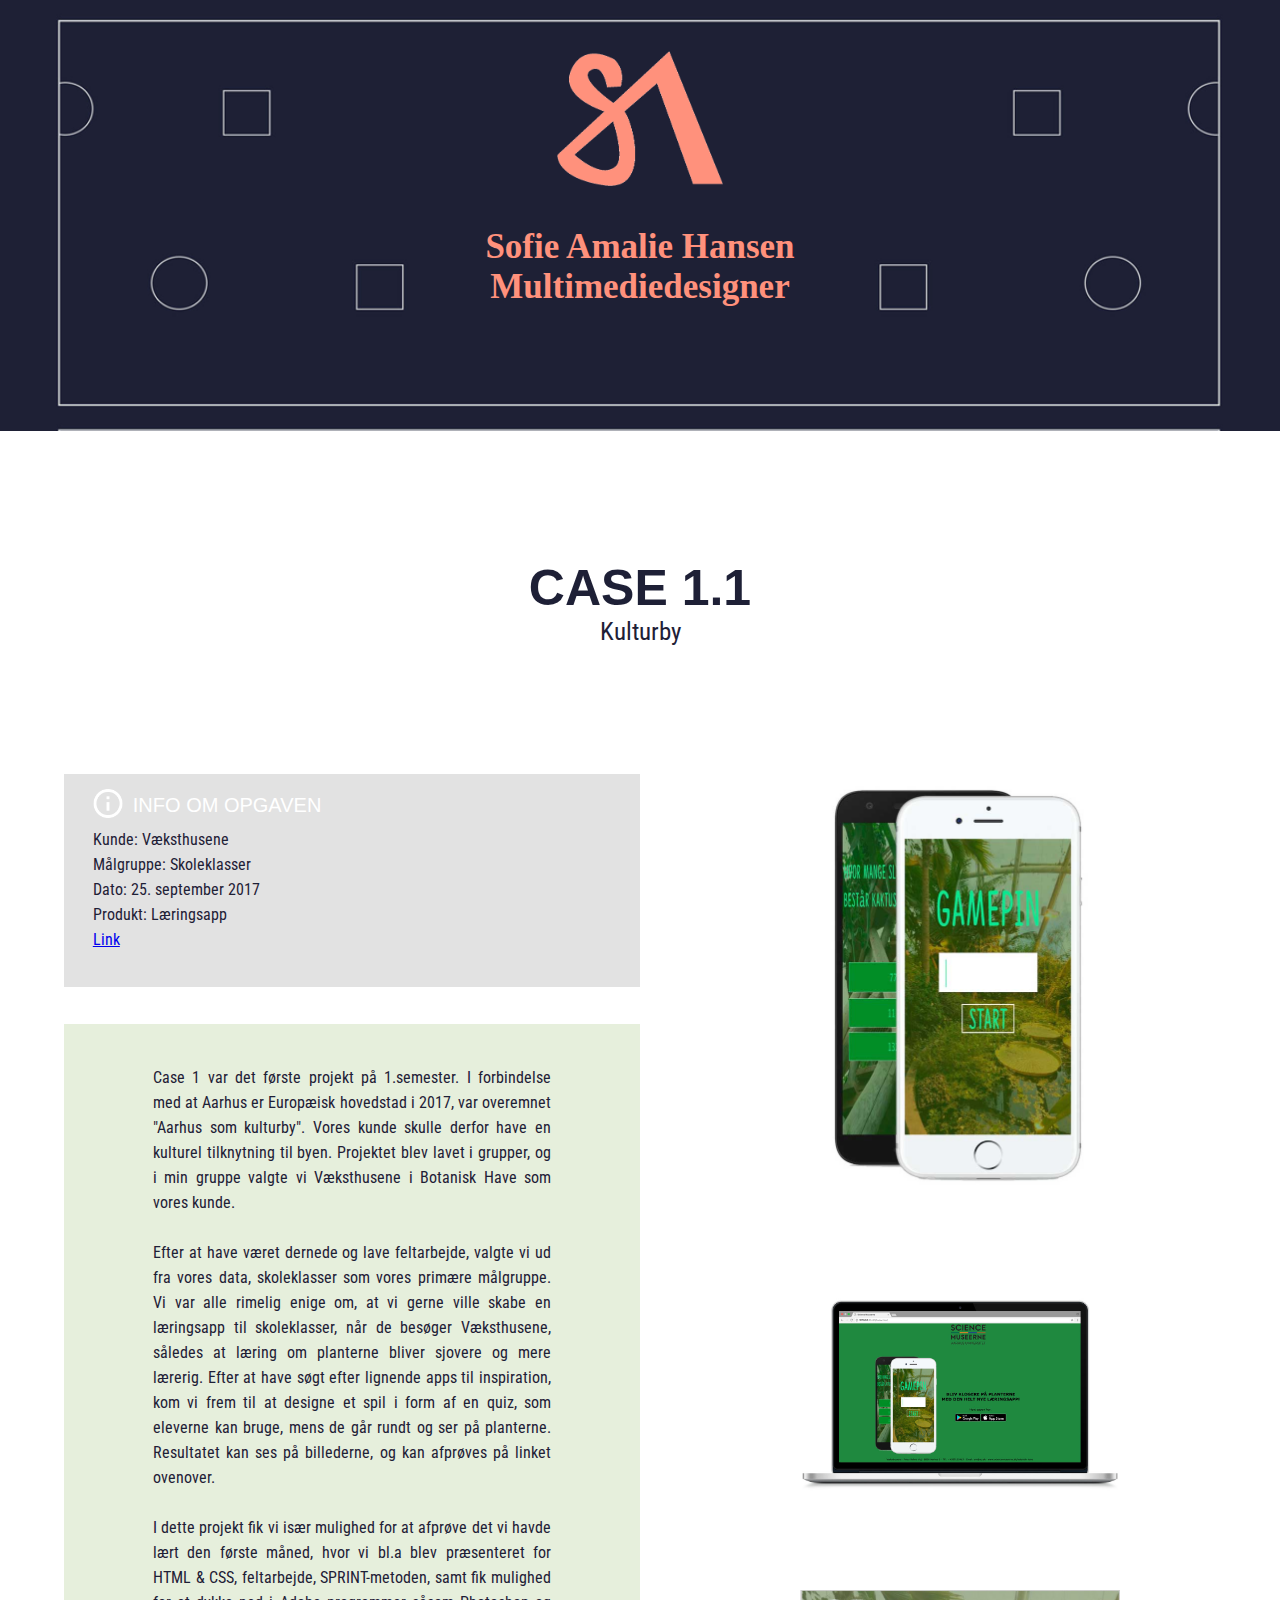
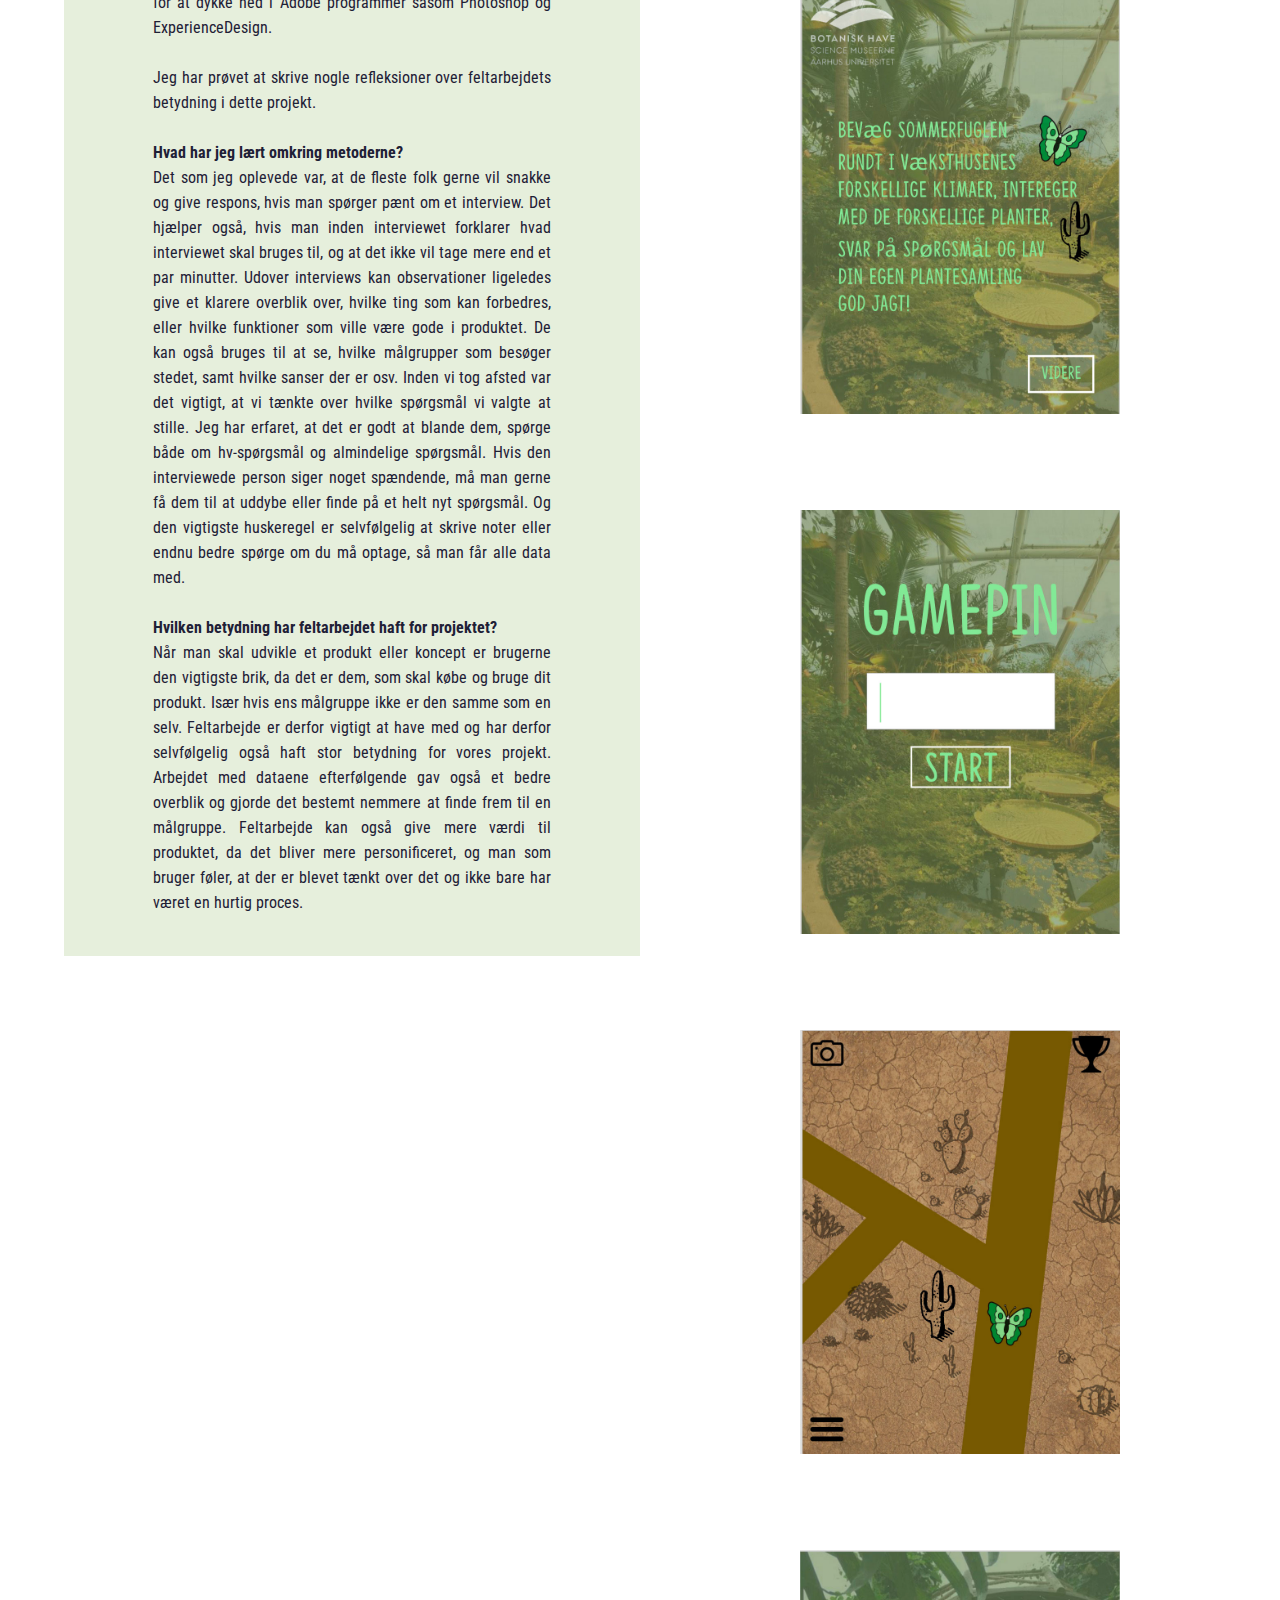
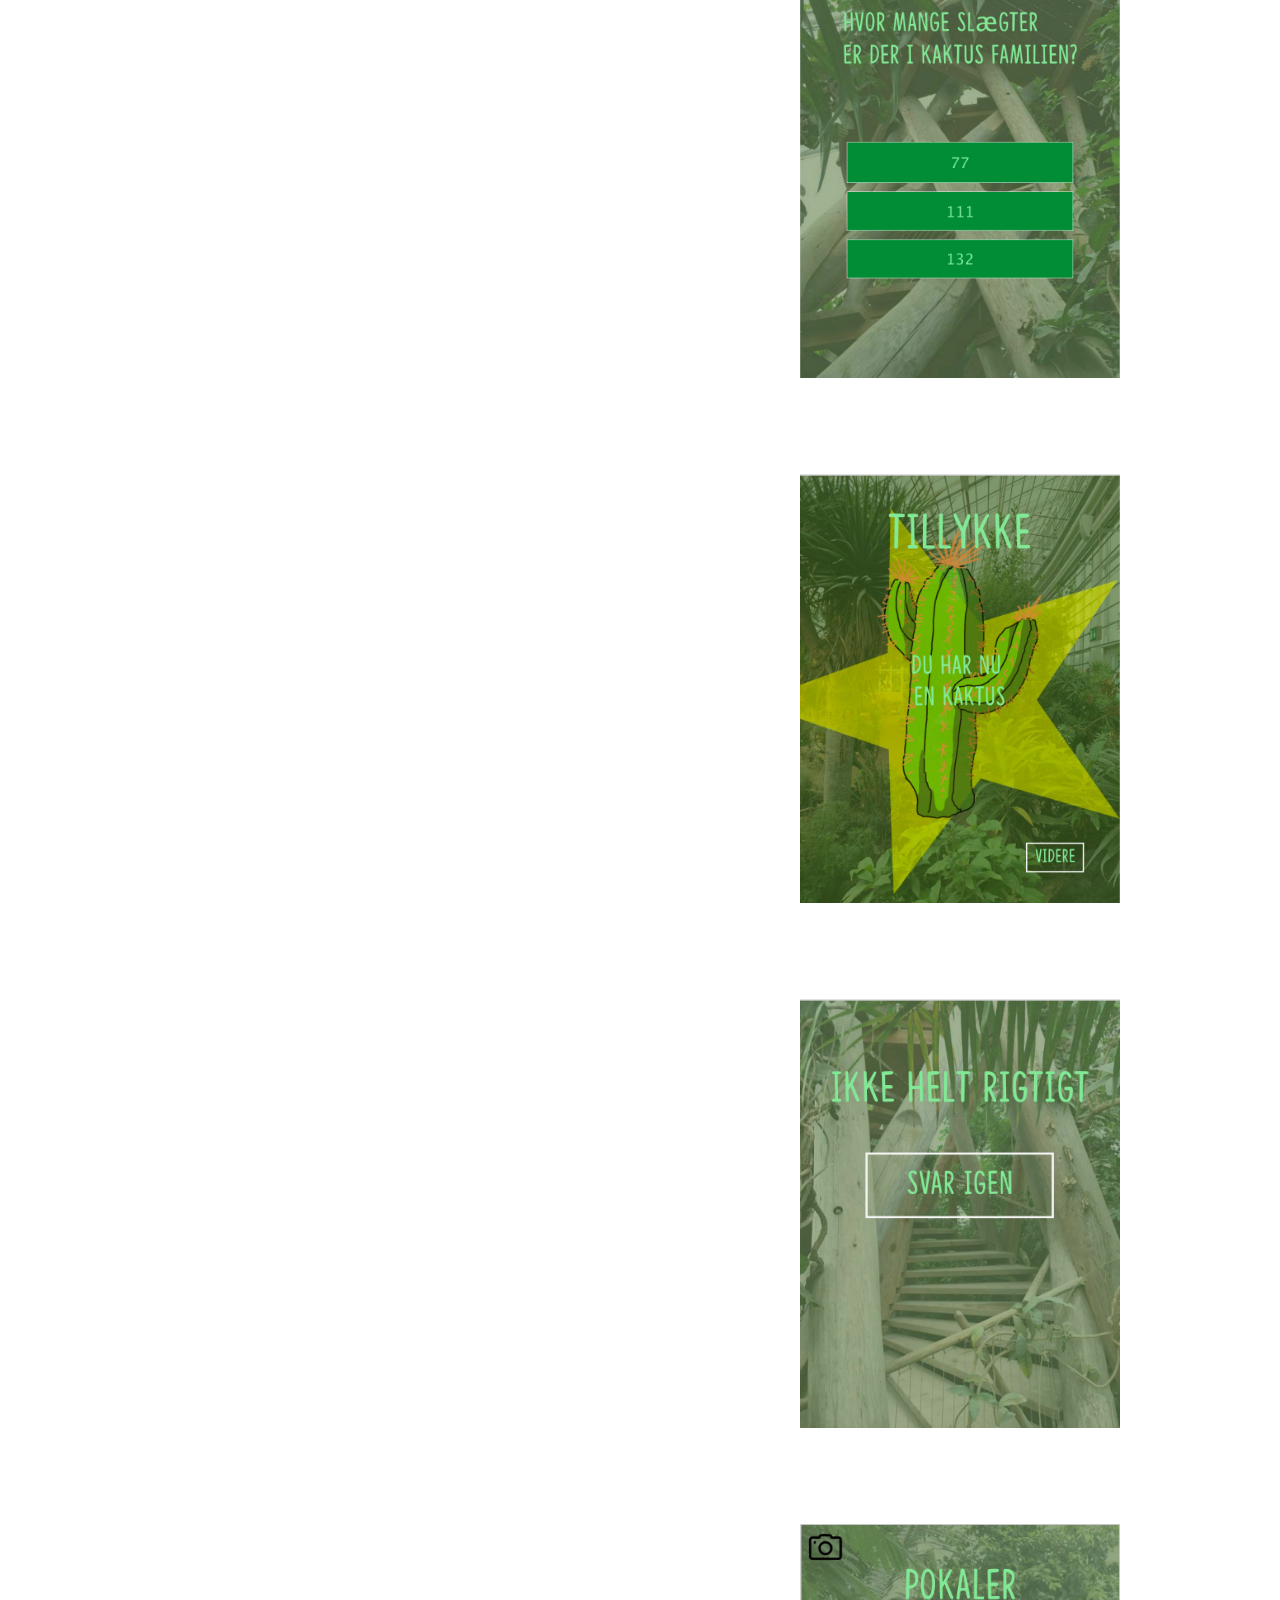
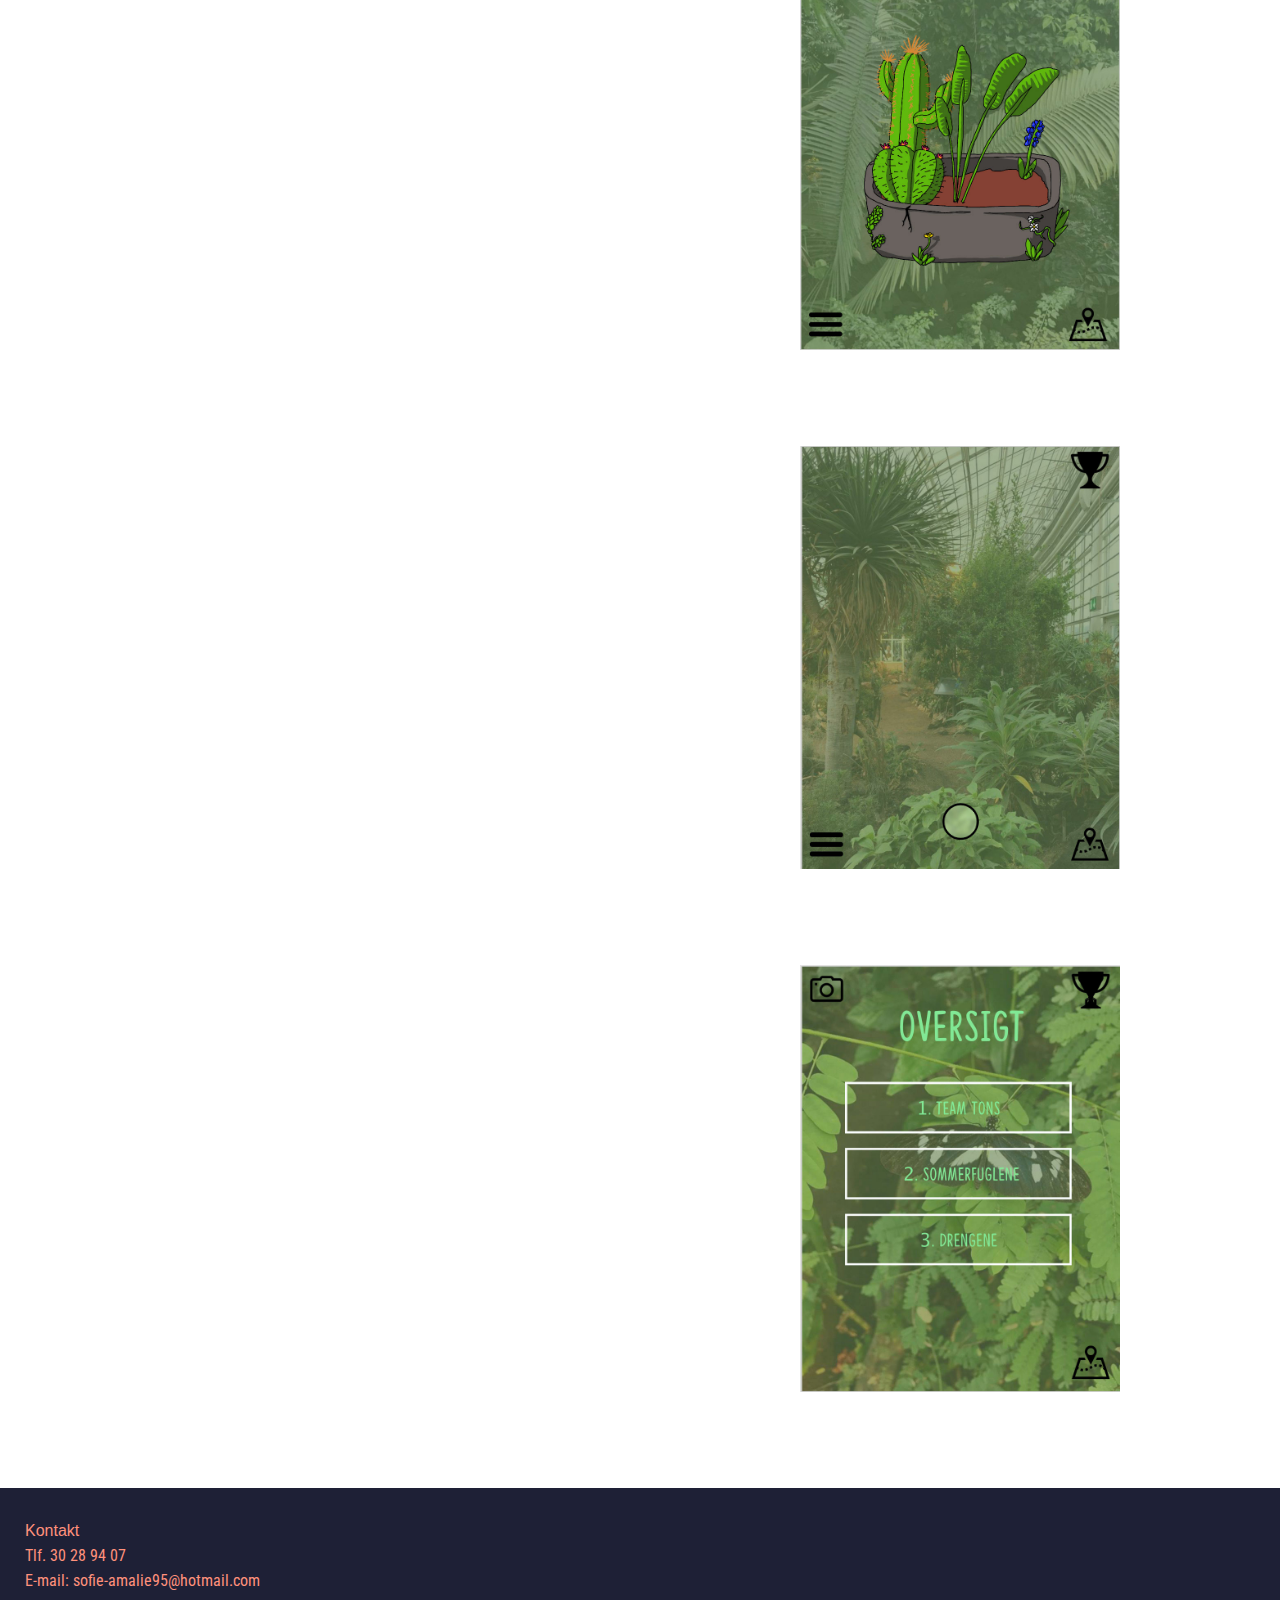
<file: case1.html>
<!DOCTYPE html>
<html lang="da">
	
	
	
<head>
	<meta charset="utf-8">
    <meta name="viewport" content="width=device-width, initial-scale=1.0">
	<meta name="description" content=Portfolio - Multimediedesigner - Case 1 - App - Webdesign>
	<title>Sofie Amalie Hansen: Multimediedesigner Portfolio</title>
	<link rel="stylesheet" type="text/css" href="css/style.css">
	<link href="https://fonts.googleapis.com/css?family=Chewy|Roboto+Condensed|Dawing+of+a+New+Day" rel="stylesheet">
</head>
<body>

<header>
	<a href="index.html">
	<img class="logo" src="images/logo.png" alt="logo">
		</a>
		<h2 id="forside">Sofie Amalie Hansen<br>Multimediedesigner</h2>
	<br>
	<br>
</header>

<h1>CASE 1.1</h1>
<p class="caseoverskrift">Kulturby</p>
	

	
	<section class="infoboks">
	<img class="infoting" src="images/info.png" alt="info">
		<p id="infooverskrift">INFO OM OPGAVEN</p>
		<p class=infotekst>Kunde: Væksthusene <br>
			Målgruppe: Skoleklasser<br>
			Dato: 25. september 2017
			<br>Produkt: Læringsapp
			<br> <a href="https://samalie.github.io/kulturby/">Link</a></p>
		<br>
	</section>


	<div class="flex-container">
	<div class="flex-item">
		<img class="imgaside" src="images/case1mock-kopikopi.jpg" alt="Telefoner"></div>
	<div class="flex-item">
		<img class="imgaside" src="images/landingpage.jpg" alt="Landingpage"></div>
		<div class="flex-item">
		<img class="imgaside" src="images/app1.jpg" alt="App"></div>
		<div class="flex-item">
		<img class="imgaside" src="images/app2" alt="App"></div>
		<div class="flex-item">
		<img class="imgaside" src="images/app3.png" alt="App"></div>
		<div class="flex-item">
		<img class="imgaside" src="images/app4.png" alt="App"></div>
		<div class="flex-item">
		<img class="imgaside" src="images/app5.png" alt="App"></div>
		<div class="flex-item">
		<img class="imgaside" src="images/app6.png" alt="App"></div>
		<div class="flex-item">
		<img class="imgaside" src="images/app7.png" alt="App"></div>
		<div class="flex-item">
		<img class="imgaside" src="images/app8.png" alt="App"></div>
		<div class="flex-item">
		<img class="imgaside" src="images/app9.png" alt="App"></div>
	</div>
	
	
	<section class="broedtekst">
		<p class="om-projekt">
			
			Case 1 var det første projekt på 1.semester. I forbindelse med at Aarhus er Europæisk hovedstad i 2017, var overemnet "Aarhus som kulturby". Vores kunde skulle derfor have en kulturel tilknytning til byen. Projektet blev lavet i grupper, og i min gruppe valgte vi Væksthusene i Botanisk Have som vores kunde.<br> 
			
			<br>Efter at have været dernede og lave feltarbejde, valgte vi ud fra vores data, skoleklasser som vores primære målgruppe. Vi var alle rimelig enige om, at vi gerne ville skabe en læringsapp til skoleklasser, når de besøger Væksthusene, således at læring om planterne bliver sjovere og mere lærerig. Efter at have søgt efter lignende apps til inspiration, kom vi frem til at designe et spil i form af en quiz, som eleverne kan bruge, mens de går rundt og ser på planterne. Resultatet kan ses på billederne, og kan afprøves på linket ovenover. <br>
		
			
			<br>I dette projekt fik vi især mulighed for at afprøve det vi havde lært den første måned, hvor vi bl.a blev præsenteret for HTML & CSS, feltarbejde, SPRINT-metoden, samt fik mulighed for at dykke ned i Adobe programmer såsom Photoshop og ExperienceDesign.<br>
			
		
		<br>Jeg har prøvet at skrive nogle refleksioner over feltarbejdets betydning i dette projekt. 
			
<br>
<br><strong>Hvad har jeg lært omkring metoderne?</strong>
<br>
Det som jeg oplevede var, at de fleste folk gerne vil snakke og give respons, hvis man spørger pænt om et interview. Det hjælper også, hvis man inden interviewet forklarer hvad interviewet skal bruges til, og at det ikke vil tage mere end et par minutter.
Udover interviews kan observationer ligeledes give et klarere overblik over, hvilke ting som kan forbedres, eller hvilke funktioner som ville være gode i produktet. De kan også bruges til at se, hvilke målgrupper som besøger stedet, samt hvilke sanser der er osv.
Inden vi tog afsted var det vigtigt, at vi tænkte over hvilke spørgsmål vi valgte at stille. Jeg har erfaret, at det er godt at blande dem, spørge både om hv-spørgsmål og almindelige spørgsmål. Hvis den interviewede person siger noget spændende, må man gerne få dem til at uddybe eller finde på et helt nyt spørgsmål. Og den vigtigste huskeregel er selvfølgelig at skrive noter eller endnu bedre spørge om du må optage, så man får alle data med.
<br>			
<br><strong>Hvilken betydning har feltarbejdet haft for projektet?</strong>
<br>
Når man skal udvikle et produkt eller koncept er brugerne den vigtigste brik, da det er dem, som skal købe og bruge dit produkt. Især hvis ens målgruppe ikke er den samme som en selv. Feltarbejde er derfor vigtigt at have med og har derfor selvfølgelig også haft stor betydning for vores projekt. Arbejdet med dataene efterfølgende gav også et bedre overblik og gjorde det bestemt nemmere at finde frem til en målgruppe.
Feltarbejde kan også give mere værdi til produktet, da det bliver mere personificeret, og man som bruger føler, at der er blevet tænkt over det og ikke bare har været en hurtig proces.</p>
	
	</section>
	
<footer>
		<p id="overskrift">Kontakt</p>
		<p>Tlf. 30 28 94 07<br> E-mail: sofie-amalie95@hotmail.com</p>
	</footer>

</body>
</html>
</file>
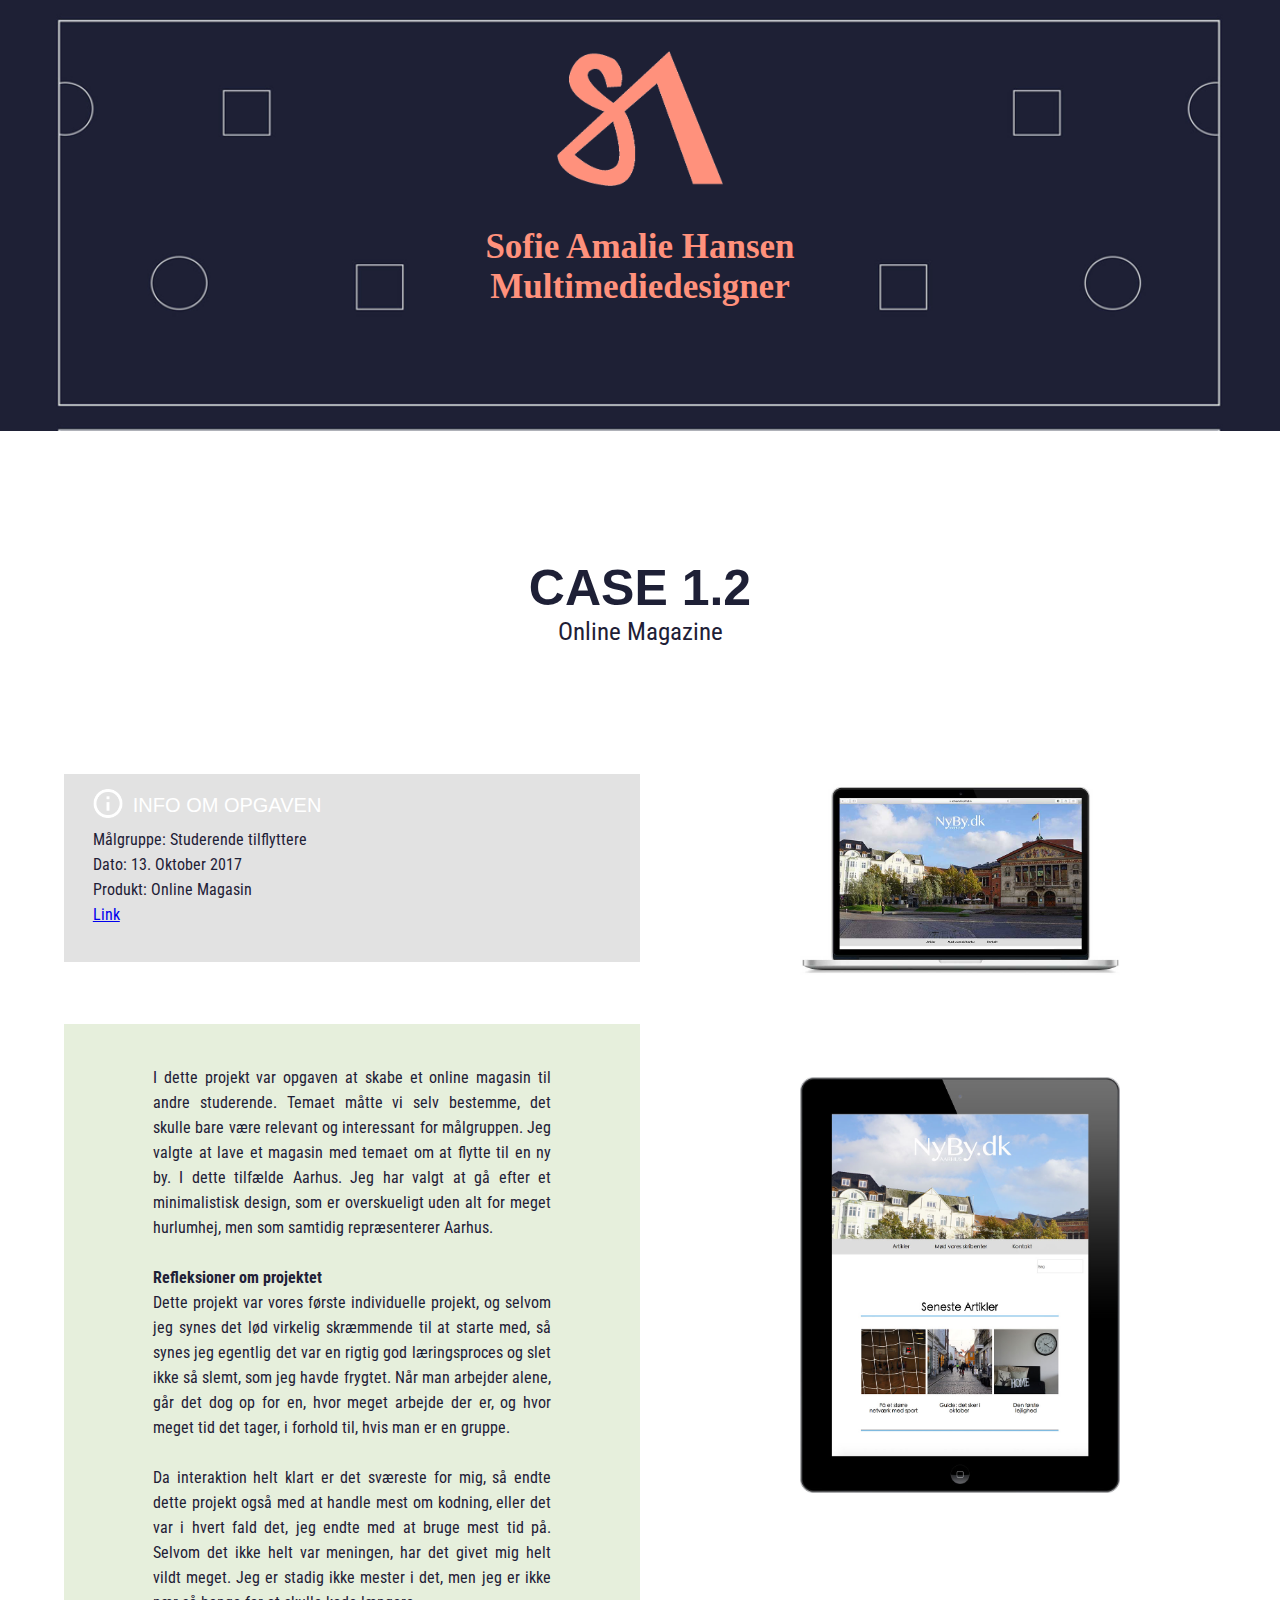
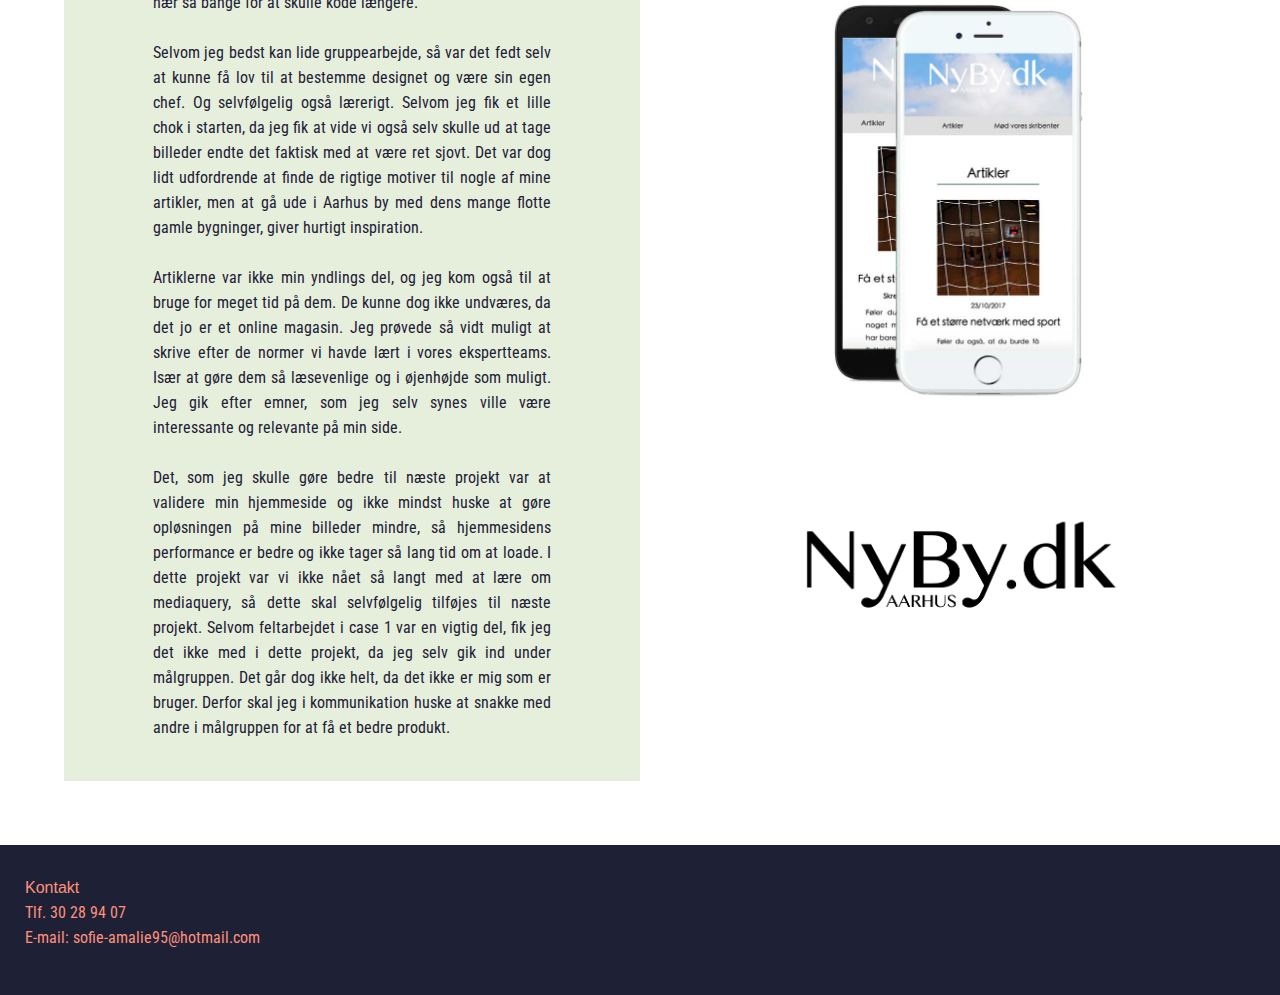
<file: case2.html>
<!DOCTYPE html>
<html lang="da">
<head>
	<meta charset="utf-8">
    <meta name="viewport" content="width=device-width, initial-scale=1.0">
	<meta name="description" content=Portfolio - Multimediedesigner - Case 2 - Webdesign>
	<title>Sofie Amalie Hansen: Multimediedesigner Portfolio</title>
	<link rel="stylesheet" type="text/css" href="css/style.css">
	<link href="https://fonts.googleapis.com/css?family=Chewy|Roboto+Condensed|Dawing+of+a+New+Day" rel="stylesheet">
</head>
<body>
	
<header>
	<a href="index.html">
	<img class="logo" src="images/logo.png" alt="logo">
		</a>
		<h2 id="forside">Sofie Amalie Hansen<br>Multimediedesigner</h2>
	<br>
	<br>
</header>

<h1>CASE 1.2</h1>
<p class="caseoverskrift">Online Magazine</p>
	
	
	<section class="infoboks">
	<img class="infoting" src="images/info.png" alt="info">
		<p id="infooverskrift">INFO OM OPGAVEN</p>
		<p class=infotekst>Målgruppe: Studerende tilflyttere<br>
			Dato: 13. Oktober 2017
			<br>Produkt: Online Magasin
			<br> <a href="https://sofieamalie.github.io/sofieamalie.nyby.github.oi/">Link</a></p>
		<br>
	</section>

	
		<div class="flex-container">
	<div class="flex-item">
		<img class="imgaside" src="images/case2mock.jpg" alt="Nybyforside"></div>
			<div class="flex-item">
		<img class="imgaside" src="images/mockupipad2.jpg" alt="iPad"></div>
			<div class="flex-item">
		<img class="imgaside" src="images/case1mock-kopi2.jpg" alt="Nyby"></div>
	<div class="flex-item">
		<img class="imgaside" src="images/Aktiv%205@2x.png" alt="Logo"></div>
	</div>
	

	
	<div class="broedtekst">
		<div class="om-projekt">
			<p>I dette projekt var opgaven at skabe et online magasin til andre studerende. Temaet måtte vi selv bestemme, det skulle bare være relevant og interessant for målgruppen. Jeg valgte at lave et magasin med temaet om at flytte til en ny by. I dette tilfælde Aarhus. Jeg har valgt at gå efter et minimalistisk design, som er overskueligt uden alt for meget hurlumhej, men som samtidig repræsenterer Aarhus.<br>
			<br>

			<strong>Refleksioner om projektet</strong>

<br>Dette projekt var vores første individuelle projekt, og selvom jeg synes det lød virkelig skræmmende til at starte med, så synes jeg egentlig det var en rigtig god læringsproces og slet ikke så slemt, som jeg havde frygtet. Når man arbejder alene, går det dog op for en, hvor meget arbejde der er, og hvor meget tid det tager, i forhold til, hvis man er en gruppe.
<br>
<br>Da interaktion helt klart er det sværeste for mig, så endte dette projekt også med at handle mest om kodning, eller det var i hvert fald det, jeg endte med at bruge mest tid på. Selvom det ikke helt var meningen, har det givet mig helt vildt meget. Jeg er stadig ikke mester i det, men jeg er ikke nær så bange for at skulle kode længere.
<br>
<br>Selvom jeg bedst kan lide gruppearbejde, så var det fedt selv at kunne få lov til at bestemme designet og være sin egen chef. Og selvfølgelig også lærerigt. Selvom jeg fik et lille chok i starten, da jeg fik at vide vi også selv skulle ud at tage billeder endte det faktisk med at være ret sjovt. Det var dog lidt udfordrende at finde de rigtige motiver til nogle af mine artikler, men at gå ude i Aarhus by med dens mange flotte gamle bygninger, giver hurtigt inspiration.
<br>
<br>Artiklerne var ikke min yndlings del, og jeg kom også til at bruge for meget tid på dem. De kunne dog ikke undværes, da det jo er et online magasin. Jeg prøvede så vidt muligt at skrive efter de normer vi havde lært i vores ekspertteams. Især at gøre dem så læsevenlige og i øjenhøjde som muligt. Jeg gik efter emner, som jeg selv synes ville være interessante og relevante på min side. 
	<br>		
<br>Det, som jeg skulle gøre bedre til næste projekt var at validere min hjemmeside og ikke mindst huske at gøre opløsningen på mine billeder mindre, så hjemmesidens performance er bedre og ikke tager så lang tid om at loade.  I dette projekt var vi ikke nået så langt med at lære om mediaquery, så dette skal selvfølgelig tilføjes til næste projekt. Selvom feltarbejdet i case 1 var en vigtig del, fik jeg det ikke med i dette projekt, da jeg selv gik ind under målgruppen. Det går dog ikke helt, da det ikke er mig som er bruger. Derfor skal jeg i kommunikation huske at snakke med andre i målgruppen for at få et bedre produkt.
</p>
		</div>
	</div>
	
	<footer>
		<p id="overskrift">Kontakt</p>
		<p>Tlf. 30 28 94 07<br> E-mail: sofie-amalie95@hotmail.com</p>
	</footer>

</body>
</html>
</file>
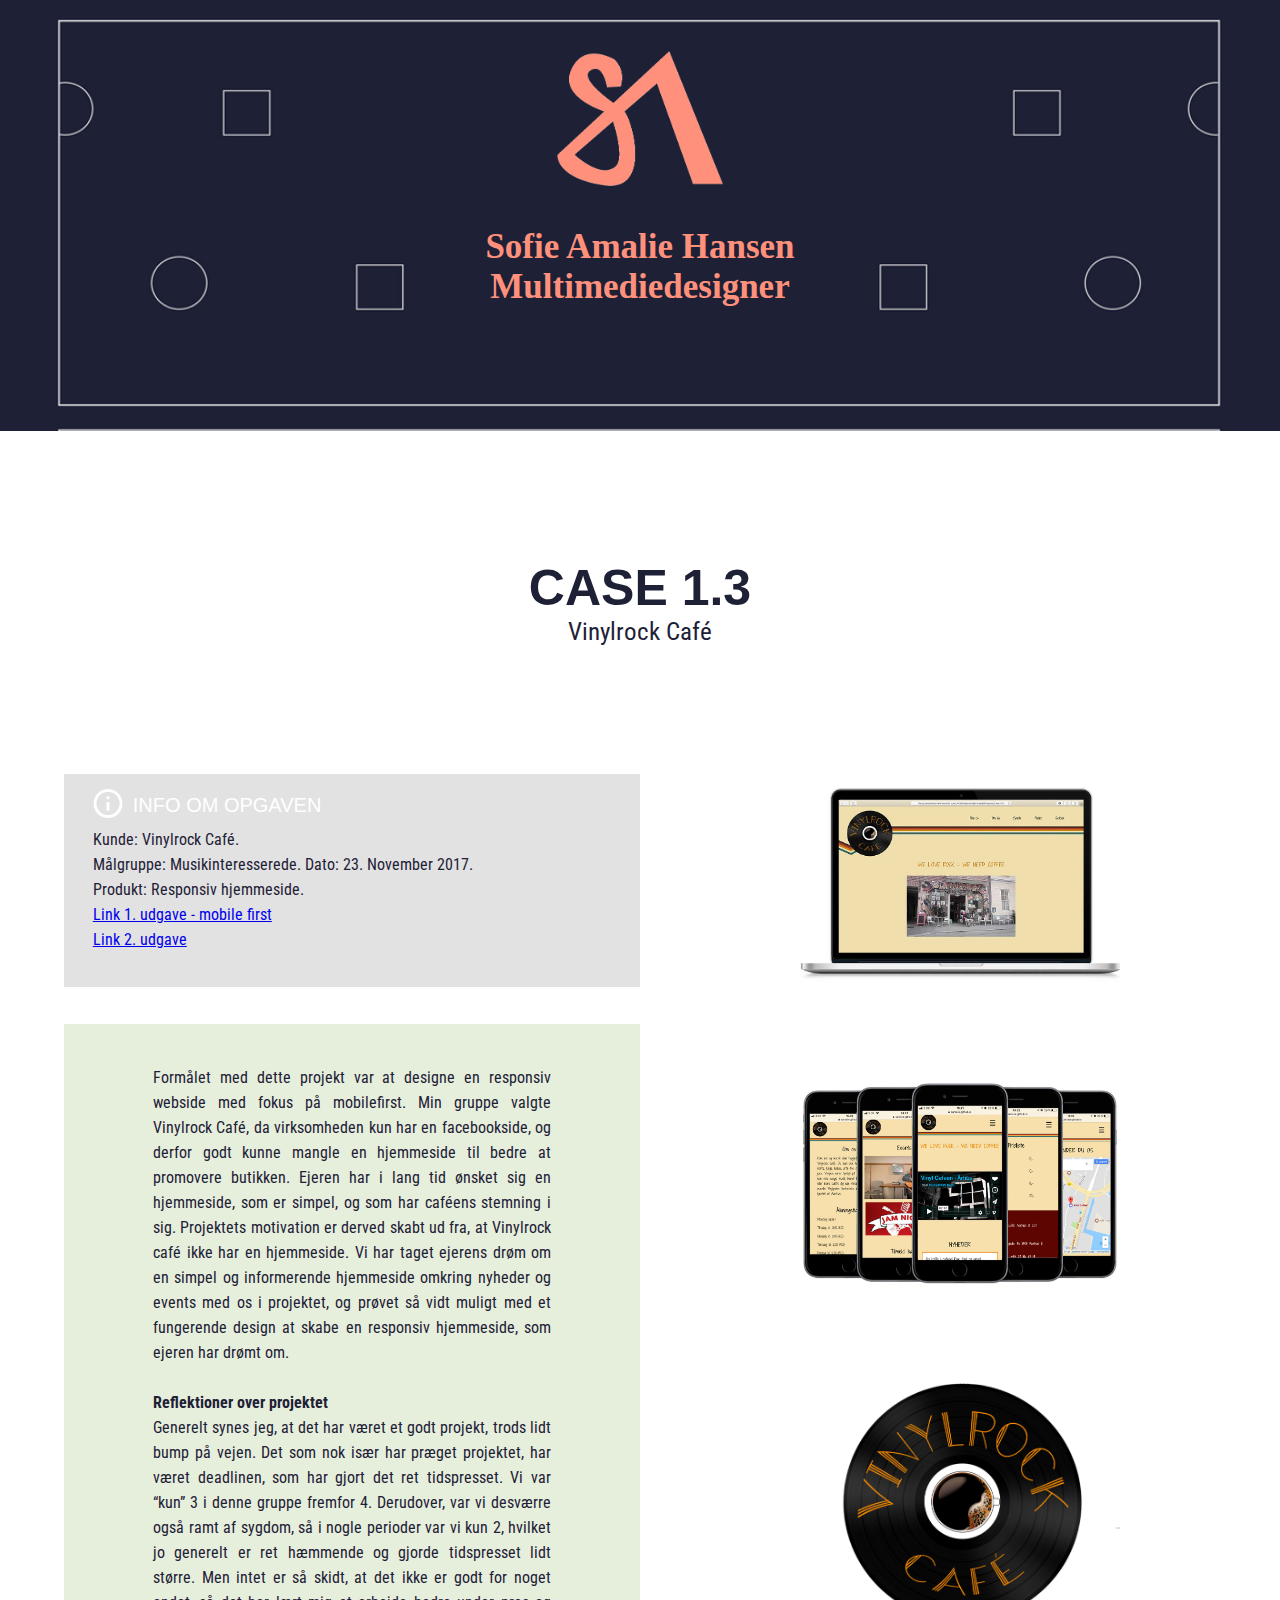
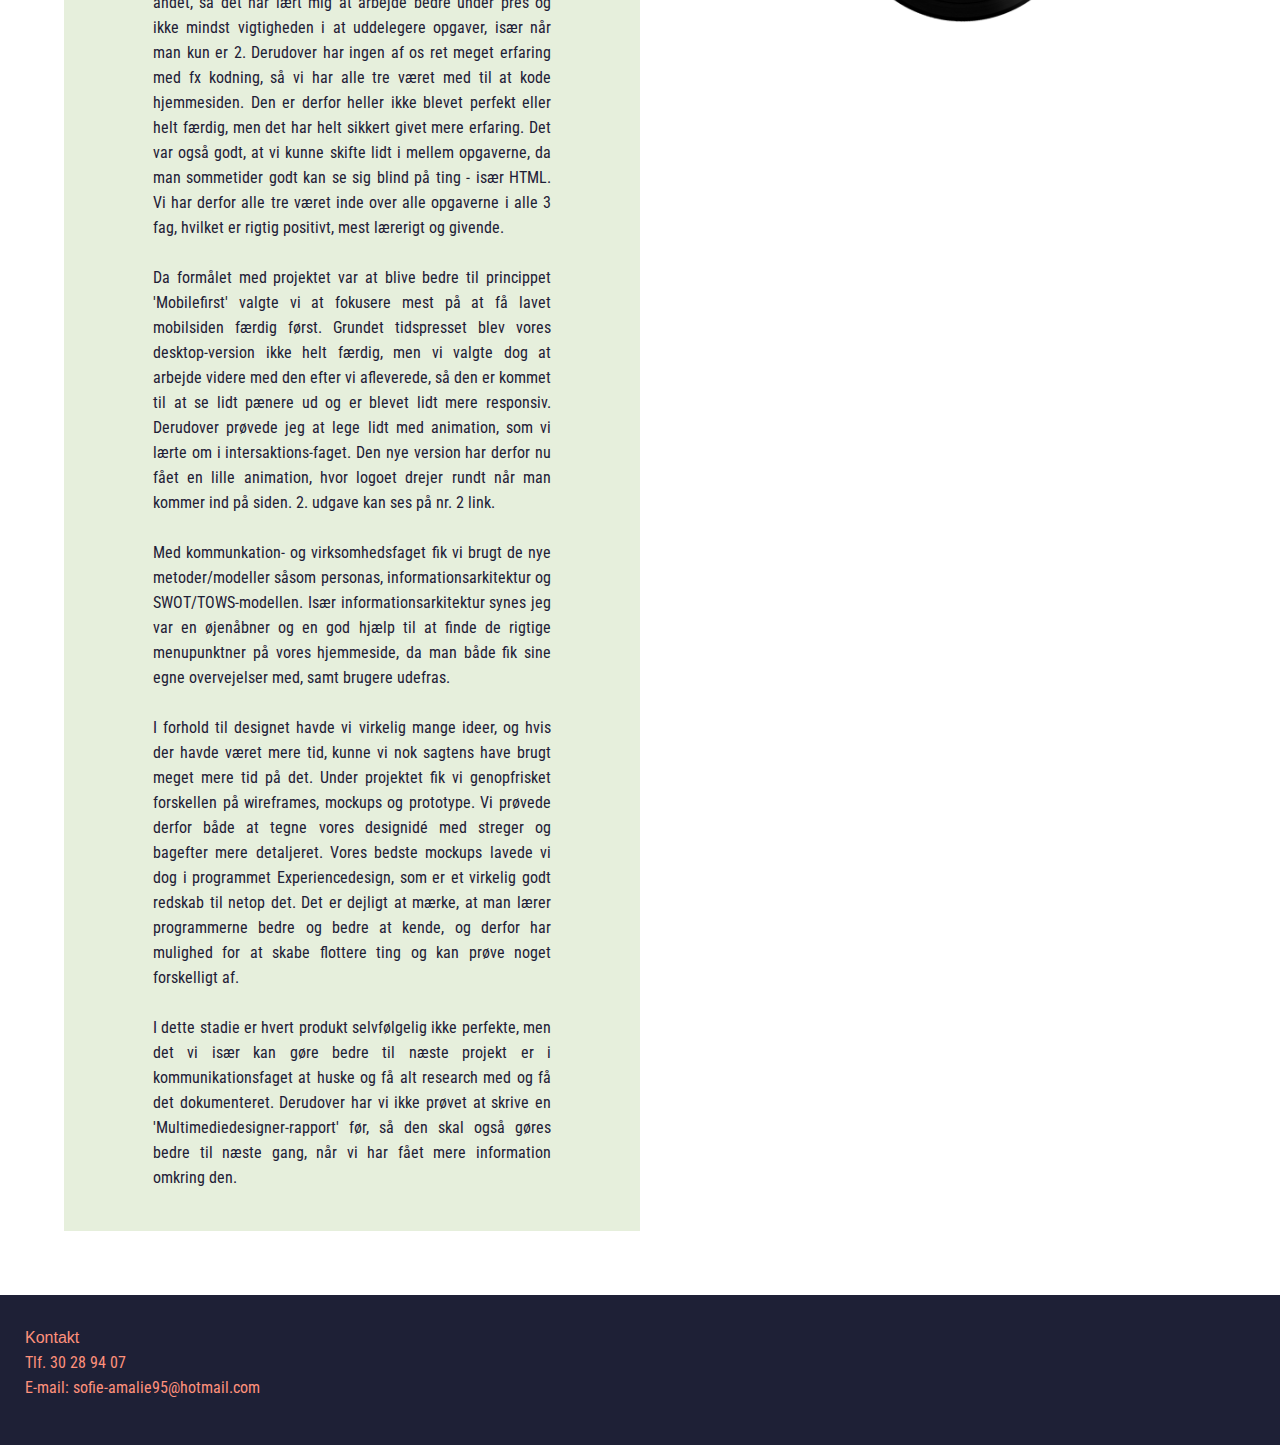
<file: case3.html>
<!DOCTYPE html>
<html lang="da">
<head>
	<meta charset="utf-8">
    <meta name="viewport" content="width=device-width, initial-scale=1.0">
	<meta name="description" content="Portfolio - Multimediedesigner - Case 3 - Webdesign">
	<title>Sofie Amalie Hansen: Multimediedesigner Portfolio</title>
	<link rel="stylesheet" type="text/css" href="css/style.css">
	<link href="https://fonts.googleapis.com/css?family=Chewy|Roboto+Condensed|Dawing+of+a+New+Day" rel="stylesheet">
</head>
<body>

<header>
	<a href="index.html">
	<img class="logo" src="images/logo.png" alt="logo">
		</a>
		<h2 id="forside">Sofie Amalie Hansen<br>Multimediedesigner</h2>
	<br>
	<br>
</header>

<h1>CASE 1.3</h1>
<p class="caseoverskrift">Vinylrock Café</p>
	
	
	<section class="infoboks">
	<img class="infoting" src="images/info.png" alt="info">
		<p id="infooverskrift">INFO OM OPGAVEN</p>
		<p class=infotekst>Kunde: Vinylrock Café. <br>
			Målgruppe: Musikinteresserede.
			Dato: 23. November 2017.
			<br>Produkt: Responsiv hjemmeside.
			<br> <a href="https://samalie.github.io/vinylcafe/">Link 1. udgave - mobile first</a><br><a href="https://samalie.github.io/vinylrocken/index.html">Link  2. udgave</a></p>
		<br>
	</section>


		<div class="flex-container">
	<div class="flex-item">
		<img class="imgaside" src="images/case3mock.jpg" alt="Vinylforside"></div>
	<div class="flex-item">
		<img class="imgaside" src="images/mockupvinyl.png" alt="Mobilmockup"></div>
			<div class="flex-item">
		<img class="imgaside" src="images/vinyllogo4.png" alt="Logo">
			</div>
	</div>
	
	
	<div class="broedtekst">
		<div class="om-projekt">
		<p>Formålet med dette projekt var at designe en responsiv webside med fokus på mobilefirst. Min gruppe valgte Vinylrock Café, da virksomheden kun har en facebookside, og derfor godt kunne mangle en hjemmeside til bedre at promovere butikken. Ejeren har i lang tid ønsket sig en hjemmeside, som er simpel, og som har caféens stemning i sig.  

Projektets motivation er derved skabt ud fra, at Vinylrock café ikke har en hjemmeside. Vi har taget ejerens drøm om en simpel og informerende hjemmeside omkring nyheder og events med os i projektet, og prøvet så vidt muligt med et fungerende design at skabe en responsiv hjemmeside, som ejeren har drømt om.<br>
<br>
		
			
			<strong>Reflektioner over projektet</strong><br>
			
Generelt synes jeg, at det har været et godt projekt, trods lidt bump på vejen. Det som nok især har præget projektet, har været deadlinen, som har gjort det ret tidspresset. Vi var “kun” 3 i denne gruppe fremfor 4. Derudover, var vi desværre også ramt af sygdom, så i nogle perioder var vi kun 2, hvilket jo generelt er ret hæmmende og gjorde tidspresset lidt større. Men intet er så skidt, at det ikke er godt for noget andet, så det har lært mig at arbejde bedre under pres og ikke mindst vigtigheden i at uddelegere opgaver, især når man kun er 2. Derudover har ingen af os ret meget erfaring med fx kodning, så vi har alle tre været med til at kode hjemmesiden. Den er derfor heller ikke blevet perfekt eller helt færdig, men det har helt sikkert givet mere erfaring. Det var også godt, at vi kunne skifte lidt i mellem opgaverne, da man sommetider godt kan se sig blind på ting - især HTML. Vi har derfor alle tre været inde over alle opgaverne i alle 3 fag, hvilket er rigtig positivt, mest lærerigt og givende.<br>
<br>
Da formålet med projektet var at blive bedre til princippet 'Mobilefirst' valgte vi at fokusere mest på at få lavet mobilsiden færdig først. Grundet tidspresset blev vores desktop-version ikke helt færdig, men vi valgte dog at arbejde videre med den efter vi afleverede, så den er kommet til at se lidt pænere ud og er blevet lidt mere responsiv. Derudover prøvede jeg at lege lidt med animation, som vi lærte om i intersaktions-faget. Den nye version har derfor nu fået en lille animation, hvor logoet drejer rundt når man kommer ind på siden. 2. udgave kan ses på nr. 2 link.<br>
			
			<br>Med kommunkation- og virksomhedsfaget fik vi brugt de nye metoder/modeller såsom personas, informationsarkitektur og SWOT/TOWS-modellen. Især informationsarkitektur synes jeg var en øjenåbner og en god hjælp til at finde de rigtige menupunktner på vores hjemmeside, da man både fik sine egne overvejelser med, samt brugere udefras. <br>
			
<br>
I forhold til designet havde vi virkelig mange ideer, og hvis der havde været mere tid, kunne vi nok sagtens have brugt meget mere tid på det. Under projektet fik vi genopfrisket forskellen på wireframes, mockups og prototype. Vi prøvede derfor både at tegne vores designidé med streger og bagefter mere detaljeret. Vores bedste mockups lavede vi dog i programmet Experiencedesign, som er et virkelig godt redskab til netop det. Det er dejligt at mærke, at man lærer programmerne bedre og bedre at kende, og derfor har mulighed for at skabe flottere ting og kan prøve noget forskelligt af.<br>
<br>			
I dette stadie er hvert produkt selvfølgelig ikke perfekte, men det vi især kan gøre bedre til næste projekt er i kommunikationsfaget at huske og få alt research med og få det dokumenteret. Derudover har vi ikke prøvet at skrive en 'Multimediedesigner-rapport' før, så den skal også gøres bedre til næste gang, når vi har fået mere information omkring den.
		</p>
	
		
	</div>
	</div>
	
	<footer>
		<p id="overskrift">Kontakt</p>
		<p>Tlf. 30 28 94 07<br> E-mail: sofie-amalie95@hotmail.com</p>
	</footer>
	
<script>
function myFunction() {
    var x = document.getElementById("myTopnav");
    if (x.className === "topnav") {
        x.className += " responsive";
    } else {
        x.className = "topnav";
    }
}
	</script>

</body>
</html>
</file>
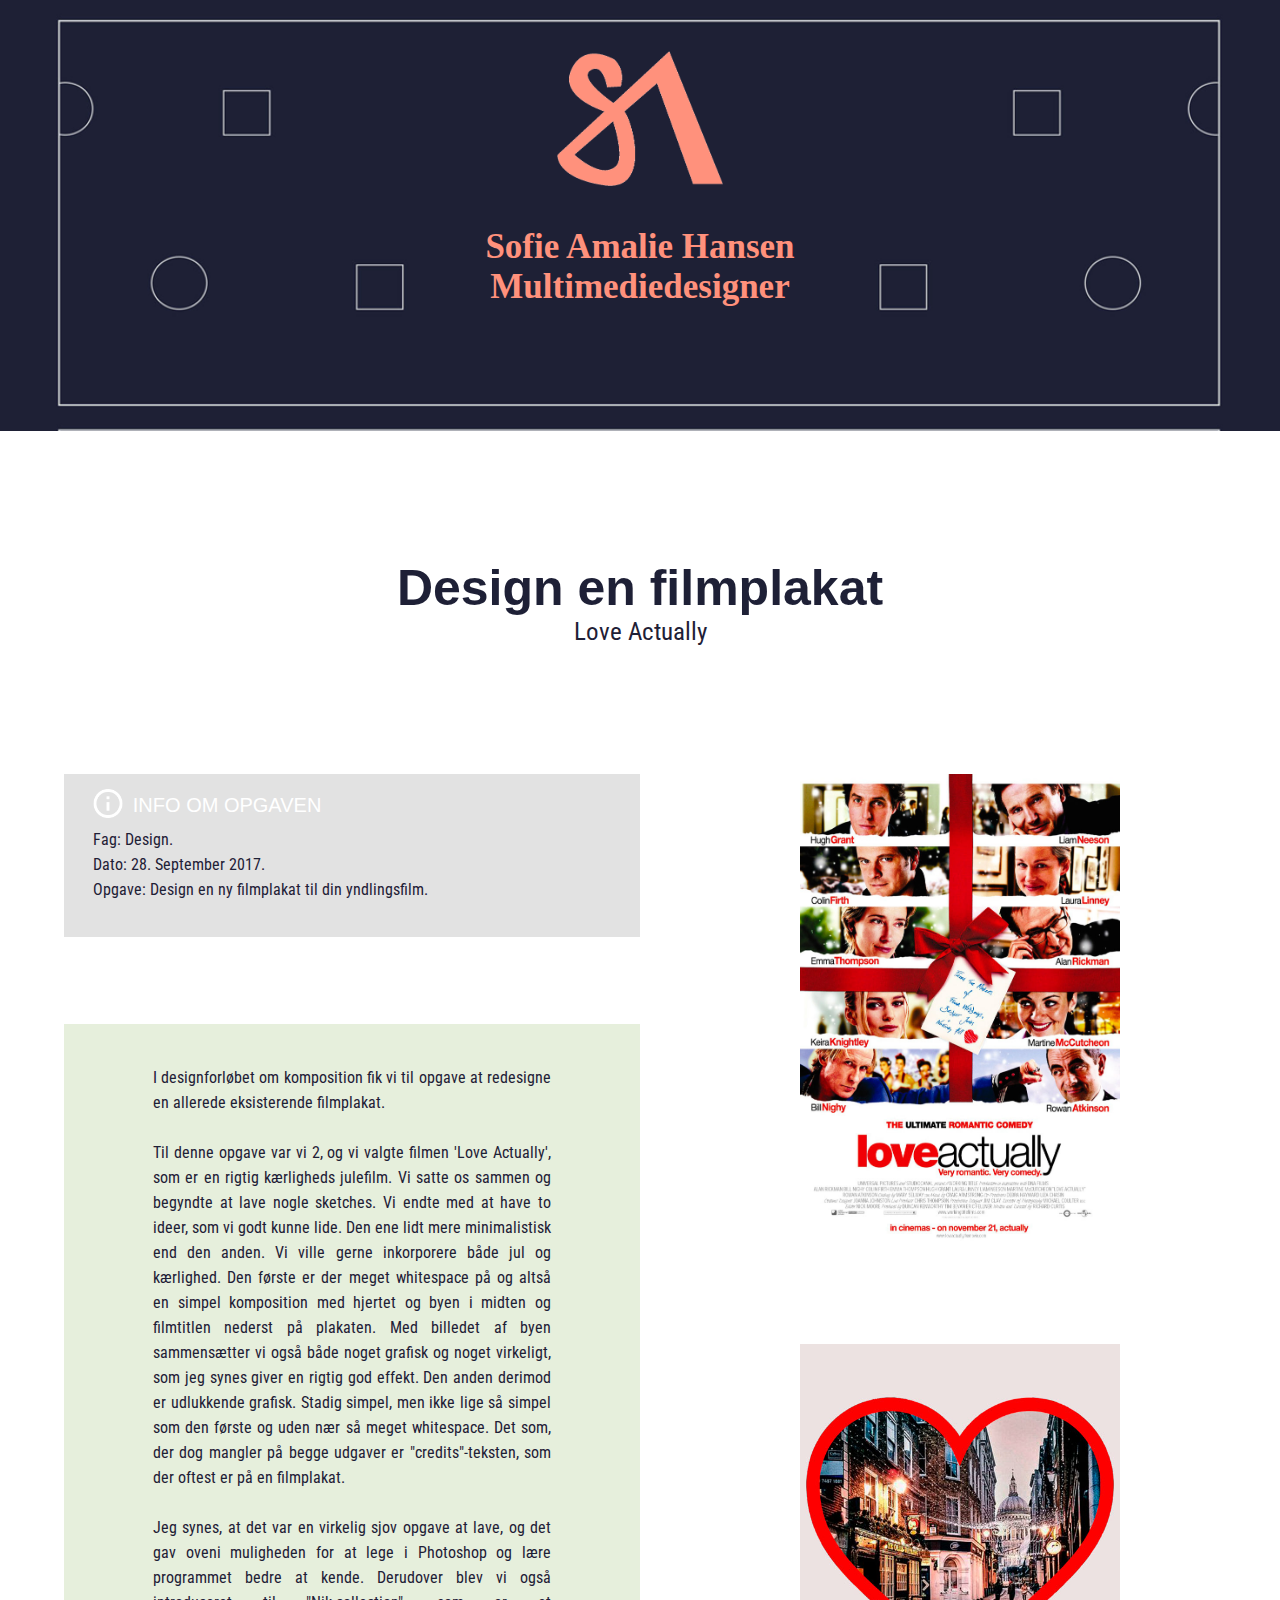
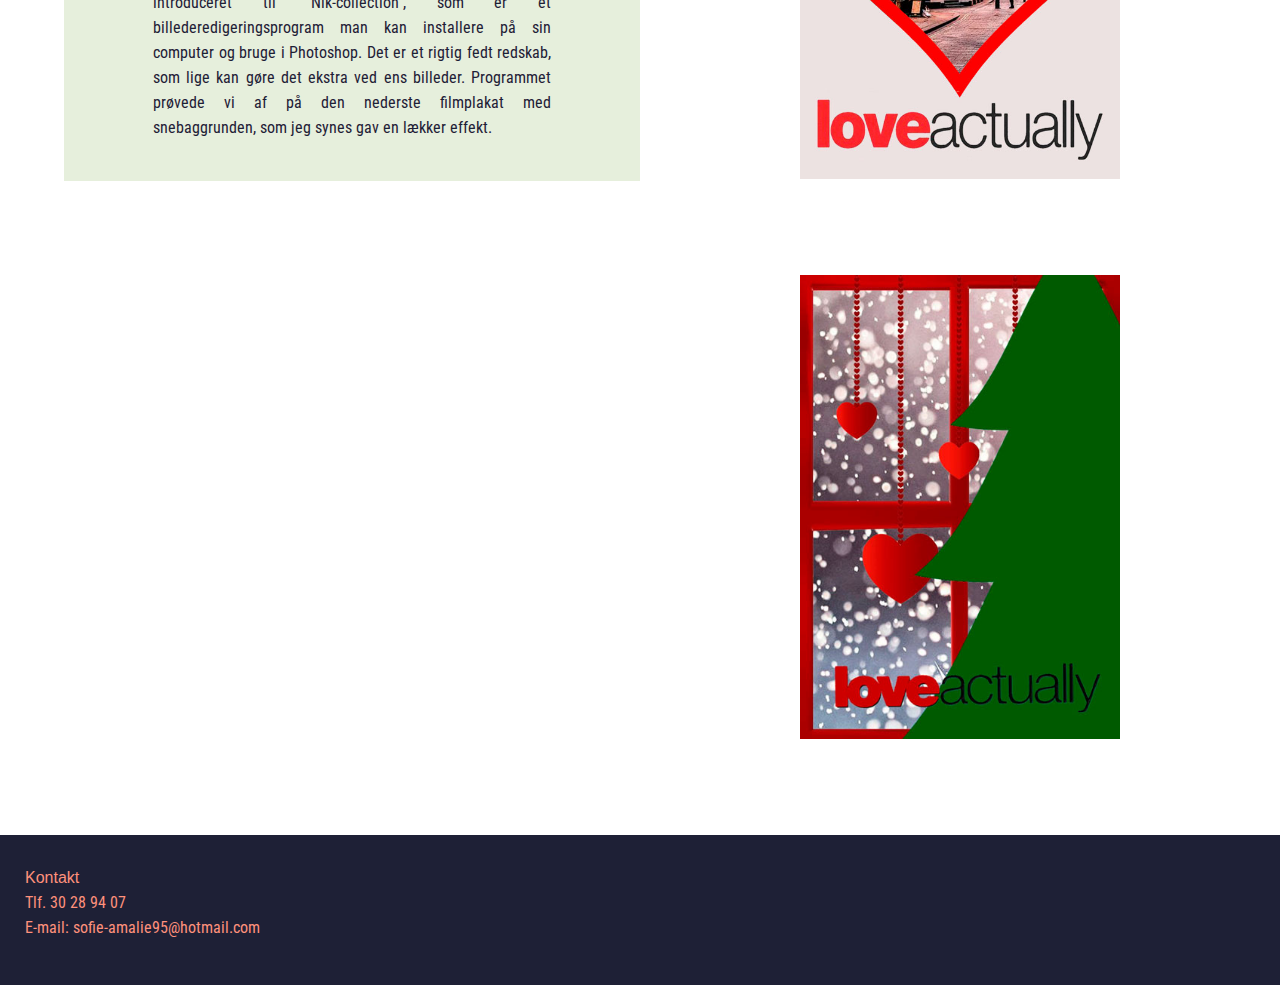
<file: case4.html>
<!DOCTYPE html>
<html lang="da">
<head>
	<meta charset="utf-8">
    <meta name="viewport" content="width=device-width, initial-scale=1.0">
	<meta name="description" content="Portfolio - Multimediedesigner - Grafisk design">
	<title>Sofie Amalie Hansen: Multimediedesigner Portfolio</title>
	<link rel="stylesheet" type="text/css" href="css/style.css">
	<link href="https://fonts.googleapis.com/css?family=Chewy|Roboto+Condensed|Dawing+of+a+New+Day" rel="stylesheet">
</head>
<body>

<header>
	<a href="index.html">
	<img class="logo" src="images/logo.png" alt="logo">
		</a>
		<h2 id="forside">Sofie Amalie Hansen<br>Multimediedesigner</h2>
	<br>
	<br>
</header>

<h1>Design en filmplakat</h1>
<p class="caseoverskrift">Love Actually</p>
	
	
	<section class="infoboks">
	<img class="infoting" src="images/info.png" alt="info">
		<p id="infooverskrift">INFO OM OPGAVEN</p>
		<p class=infotekst>Fag: Design. <br>
			Dato: 28. September 2017.
			<br>Opgave: Design en ny filmplakat til din yndlingsfilm.
		</p>
		<br>
	</section>

	<div class="flex-container">
	<div class="flex-item">
		<img class="imgaside" src="images/loveactually.png" alt="Den originale filmplakat"></div>
	<div class="flex-item">
		<img class="imgaside" src="images/filmplakat2.png" alt="1. udgave"></div>
			<div class="flex-item">
		<img class="imgaside" src="images/filmplakatkat.jpg" alt="2. udgave">
			</div>
	</div>
	
	
	<section class="broedtekst">
		<p class="om-projekt">I designforløbet om komposition fik vi til opgave at redesigne en allerede eksisterende filmplakat. <br>
		
		<br>Til denne opgave var vi 2, og vi valgte filmen 'Love Actually', som er en rigtig kærligheds julefilm. Vi satte os sammen og begyndte at lave nogle sketches. Vi endte med at have to ideer, som vi godt kunne lide. Den ene lidt mere minimalistisk end den anden. Vi ville gerne inkorporere både jul og kærlighed. Den første er der meget whitespace på og altså en simpel komposition med hjertet og byen i midten og filmtitlen nederst på plakaten. Med billedet af byen sammensætter vi også både noget grafisk og noget virkeligt, som jeg synes giver en rigtig god effekt. Den anden derimod er udlukkende grafisk. Stadig simpel, men ikke lige så simpel som den første og uden nær så meget whitespace. Det som, der dog mangler på begge udgaver er "credits"-teksten, som der oftest er på en filmplakat.
			<br>
			<br>
		Jeg synes, at det var en virkelig sjov opgave at lave, og det gav oveni muligheden for at lege i Photoshop og lære programmet bedre at kende. Derudover blev vi også introduceret til "Nik-collection", som er et billederedigeringsprogram man kan installere på sin computer og bruge i Photoshop. Det er et rigtig fedt redskab, som lige kan gøre det ekstra ved ens billeder. Programmet prøvede vi af på den nederste filmplakat med snebaggrunden, som jeg synes gav en lækker effekt.
		</p>
		
	</section>
	
	<footer>
		<p id="overskrift">Kontakt</p>
		<p>Tlf. 30 28 94 07<br> E-mail: sofie-amalie95@hotmail.com</p>
	</footer>
	
<script>
function myFunction() {
    var x = document.getElementById("myTopnav");
    if (x.className === "topnav") {
        x.className += " responsive";
    } else {
        x.className = "topnav";
    }
}
	</script>

</body>
</html>
</file>
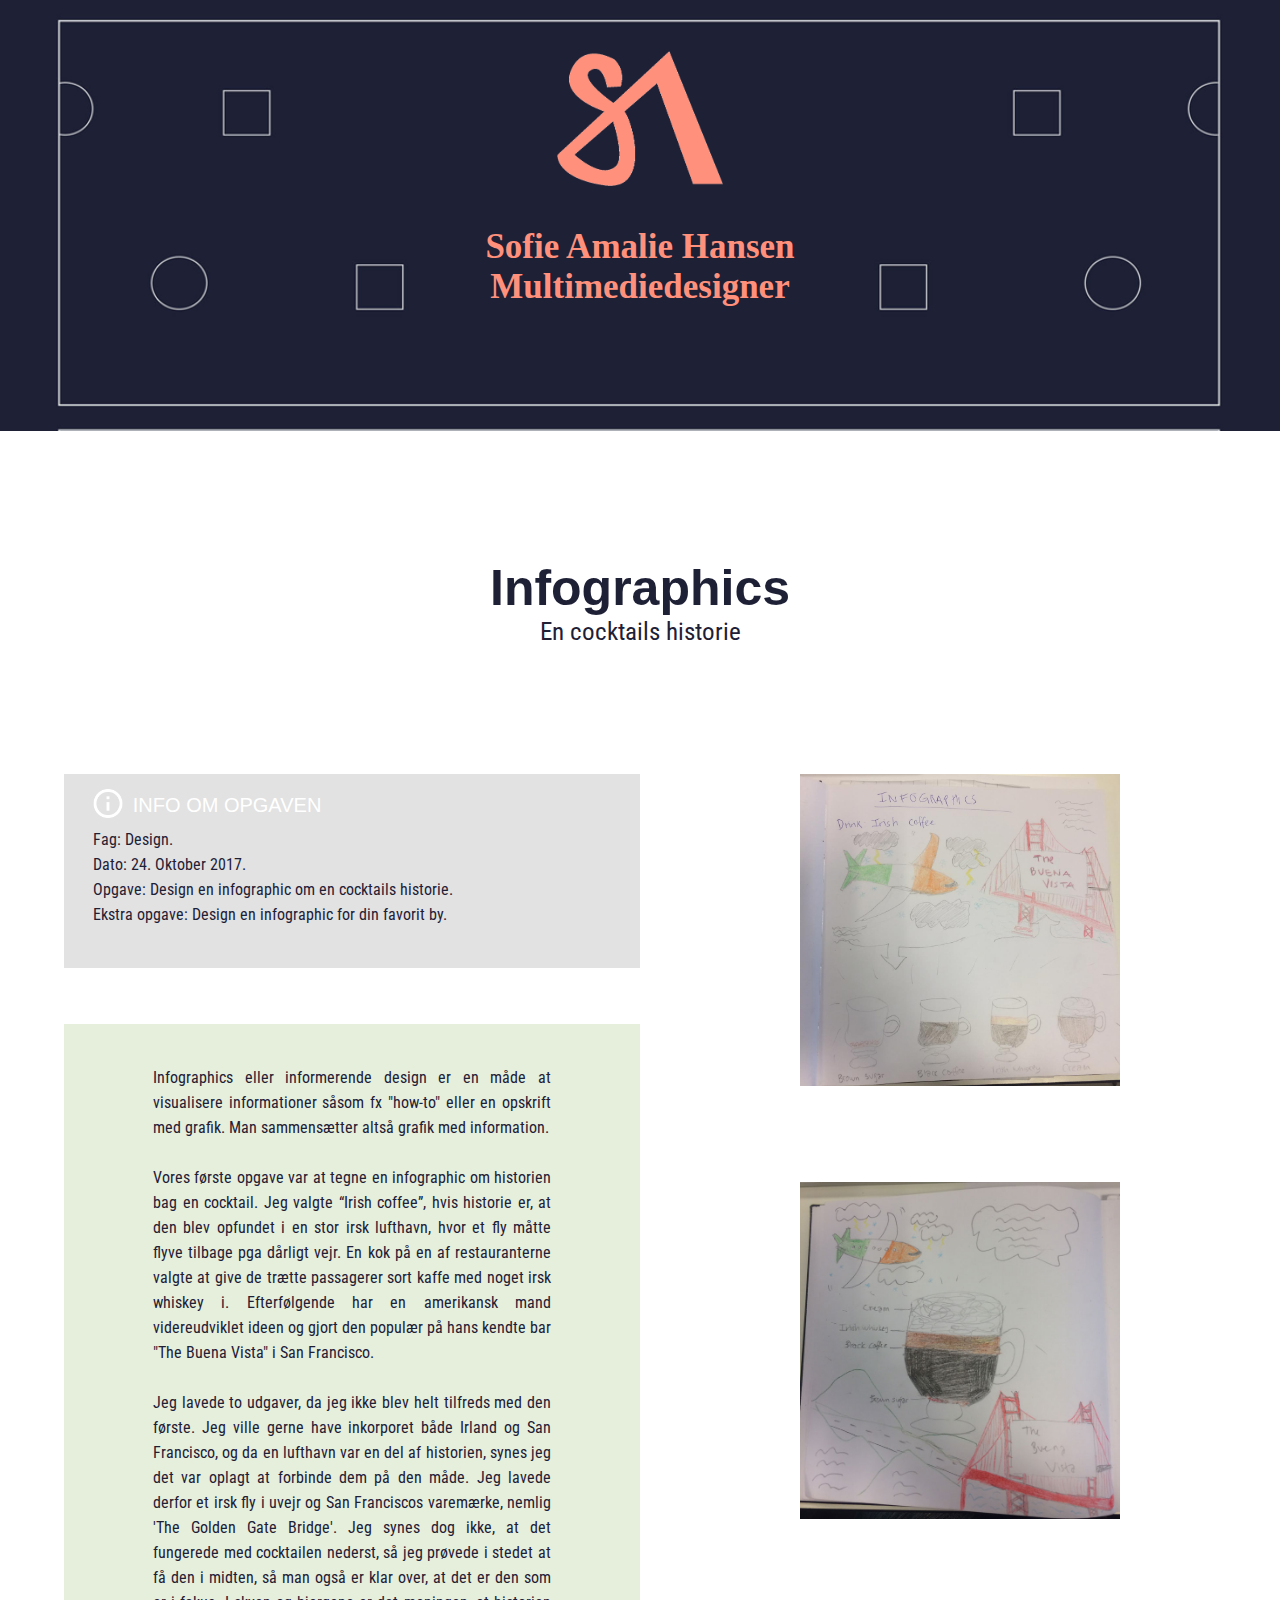
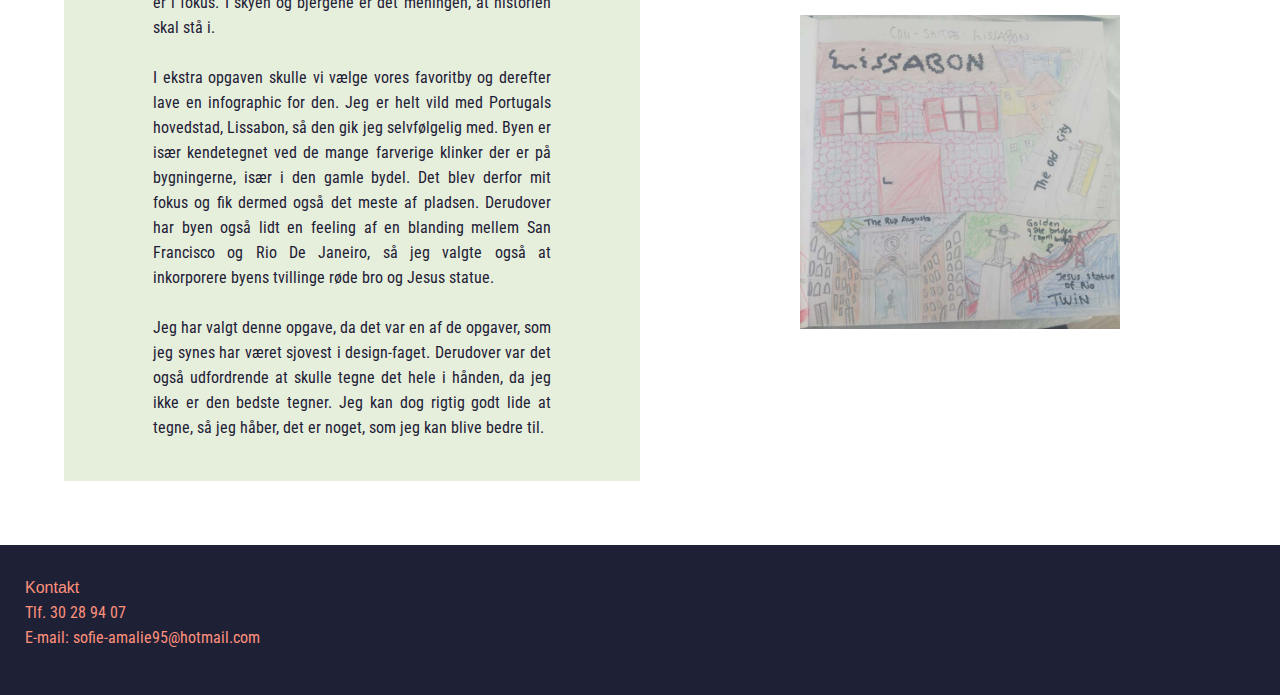
<file: case5.html>
<!DOCTYPE html>
<html lang="da">
<head>
	<meta charset="utf-8">
    <meta name="viewport" content="width=device-width, initial-scale=1.0">
	<meta name="description" content=""Portfolio - Multimediedesigner - Design - Infographic>
	<title>Sofie Amalie Hansen: Multimediedesigner Portfolio</title>
	<link rel="stylesheet" type="text/css" href="css/style.css">
	<link href="https://fonts.googleapis.com/css?family=Chewy|Roboto+Condensed|Dawing+of+a+New+Day" rel="stylesheet">
</head>
<body>

<header>
	<a href="index.html">
	<img class="logo" src="images/logo.png" alt="logo">
		</a>
		<h2 id="forside">Sofie Amalie Hansen<br>Multimediedesigner</h2>
	<br>
	<br>
</header>

<h1>Infographics</h1>
<p class="caseoverskrift">En cocktails historie</p>
	
	
	<section class="infoboks">
	<img class="infoting" src="images/info.png" alt="info">
		<p id="infooverskrift">INFO OM OPGAVEN</p>
		<p class=infotekst>Fag: Design.<br>
			Dato: 24. Oktober 2017.
			<br>Opgave: Design en infographic om en cocktails historie.
			<br>Ekstra opgave: Design en infographic for din favorit by.
		<br>
			<br>
	</section>

	
		<div class="flex-container">
	<div class="flex-item">
		<img class="imgaside" src="images/infographic1.jpg" alt="Første forsøg"></div>
	<div class="flex-item">
		<img class="imgaside" src="images/infographic2.jpg" alt="Endelige resultat"></div>
			<div class="flex-item">
		<img class="imgaside" src="images/lissabon.png" alt="Yndlingsby">
			</div>
	</div>
	

	
	<div class="broedtekst">
		<div class="om-projekt">
			<p>Infographics eller informerende design er en måde at visualisere informationer såsom fx "how-to" eller en opskrift med grafik. Man sammensætter altså grafik med information.
			<br>
			<br>
		Vores første opgave var at tegne en infographic om historien bag en cocktail. Jeg valgte “Irish coffee”, hvis historie er, at den blev opfundet i en stor irsk lufthavn, hvor et fly måtte flyve tilbage pga dårligt vejr. En kok på en af restauranterne valgte at give de trætte passagerer sort kaffe med noget irsk whiskey i. Efterfølgende har en amerikansk mand videreudviklet ideen og gjort den populær på hans kendte bar "The Buena Vista" i San Francisco.<br>
			
			<br>Jeg lavede to udgaver, da jeg ikke blev helt tilfreds med den første. Jeg ville gerne have inkorporet både Irland og San Francisco, og da en lufthavn var en del af historien, synes jeg det var oplagt at forbinde dem på den måde. Jeg lavede derfor et irsk fly i uvejr og San Franciscos varemærke, nemlig 'The Golden Gate Bridge'. Jeg synes dog ikke, at det fungerede med cocktailen nederst, så jeg prøvede i stedet at få den i midten, så man også er klar over, at det er den som er i fokus. I skyen og bjergene er det meningen, at historien skal stå i. <br>
			
			<br>I ekstra opgaven skulle vi vælge vores favoritby og derefter lave en infographic for den. Jeg er helt vild med Portugals hovedstad, Lissabon, så den gik jeg selvfølgelig med. Byen er især kendetegnet ved de mange farverige klinker der er på bygningerne, især i den gamle bydel. Det blev derfor mit fokus og fik dermed også det meste af pladsen. Derudover har byen også lidt en feeling af en blanding mellem San Francisco og Rio De Janeiro, så jeg valgte også at inkorporere byens tvillinge røde bro og Jesus statue.
			<br>
			<br>Jeg har valgt denne opgave, da det var en af de opgaver, som jeg synes har været sjovest i design-faget. Derudover var det også udfordrende at skulle tegne det hele i hånden, da jeg ikke er den bedste tegner. Jeg kan dog rigtig godt lide at tegne, så jeg håber, det er noget, som jeg kan blive bedre til.
			</p>
	
	</div>
	</div>
	
	
	<footer>
		<p id="overskrift">Kontakt</p>
		<p>Tlf. 30 28 94 07<br> E-mail: sofie-amalie95@hotmail.com</p>
	</footer>
	
	
<script>
function myFunction() {
    var x = document.getElementById("myTopnav");
    if (x.className === "topnav") {
        x.className += " responsive";
    } else {
        x.className = "topnav";
    }
}
	</script>

</body>
</html>
</file>
<file: css/style.css>
* {
	box-sizing: border-box;
}

body {
	margin: 0%;
	font-family: 'Roboto Condensed', sans-serif;
	color: #1e2036;
}


header {
	text-align: center;
	font-size: 10px;
	color: #ff917c;
	height: 100%;

}

.logo {
	margin-top: 10%;
}


#forside {
	padding-bottom: 10%;
	font-family: 'Dawning of a New Day', cursive;
	color: #ff917c;
	line-height: 40px;
}

h1 {
	font-family: 'Chewy', sans-serif;
	text-align: center;
	color: #1e2036;
	margin-top: 10%;
	margin-bottom: 0;
	font-size: 50px;
}

.caseoverskrift {
	text-align: center;
	margin-top: 0;
	font-size: 25px;
	margin-bottom: 10%;

}



.topnav {
	background-color: #1e2036;
	overflow: hidden;
	display: block;
	margin: auto;

}



.topnav a {
	display: inline-block;
	color: #f2f2f2;
	text-align: center;
	padding: 14px 16px;
	margin-left: 40px;
	text-decoration: none;
	font-size: 17px;
	list-style-type: none;

}


.topnav a:hover {
	background-color: #ddd;
	color: black;
}



.active {
	background-color: #1e2036;
	color: white;
}

.topnav .icon {
	display: none;
}



footer {
	background-color: #1e2036;
	color: #ff917c;
	line-height: 25px;
	height: 150px;
	margin-top: 225px;
	clear: both;
}

footer p {
	padding-left: 25px;
	margin: 0px;
	clear: both;
}



#overskrift {
	font-family: 'Chewy', sans-serif;
	padding-top: 30px;
}

/*casesider*/

#infooverskrift {
	font-family: 'Chewy', sans-serif;
	font-size: 20px;
	display: inline-block;
	position: absolute;
	color: white;
	padding-top: 0;
	margin-left: 10px;
}

/*PORTFOLIO*/

.woop {
	width: 50%;
}

.woop2 {
	width: 100%;
}

.woop3 {
	width: 50%;
}

.woop4 {
	width: 72%;
}

.column:hover {
	transform: scale(1.1);
	transition: 0.5s;
}

* {
	box-sizing: border-box;
}


.main {
	max-width: 1000px;
	margin: auto;
	text-align: center;
}

h1 {
	font-size: 50px;
	word-break: break-all;
}

.row {
	margin: 10px -16px;
}


.row,
.row > .column {
	padding: 20px;
}


.column {
	float: left;
	width: 33.33%;
	display: none;

}


.row:after {
	content: "";
	display: table;
	clear: both;
}

.content {
	background-color: white;
	padding: 0px;
	border: black solid thin;
}


.show {
	display: block;
}

h4 {
	background-color: #DDDDDD;
	display: inline-block;
	color: white;
	margin-left: 10px;
}

.billedtekst {
	background-color: #DDDDDD;
}

.column cars {
	width: 50%;
	margin-top: -10%;
	display: inline-block;
}


/*tablet*/

@media screen and (min-width: 720px) {

	header {

		background-image: url(test5ny.jpg);
		background-size: 100%;
	}

	.topnav {
		border-top: thin solid #dddd;
	}

	.logo {
		margin-top: 10%;
		width: 20%;
	}

	#forside {
		font-size: 250%;
		margin-bottom: 0;
		margin-top: 2%;
	}

	#om-mig {
		background-color: #1e2036;
		padding: 10px;
		height: 250px;

	}

	#om-mig h1 {
		color: #ff917c;
		padding-top: 0px;
		margin-top: 50px;


	}

	.mig {
		width: 20%;
		margin: auto;
		display: block;
		position: static;
		left: 35%;
		bottom: auto;
		margin-top: -10%;
		z-index: 2;

	}


	#om-mig2 {
		height: 650px;


	}

	.farve {
		background-color: #dddd;
	}


	.om-mig3 {
		margin: 5%;
		text-align: justify;
		line-height: 25px;
	}

	/*casesider*/
	.infoboks {
		display: block;
		float: left;
		position: absolute;
		margin-left: 5%;
		width: 45%;
		background-color: #dddd;
	}


	.infoting {
		margin-top: 15px;
		margin-left: 5%;
		width: 30px;
		display: inline-block;
	}


	.infotekst {
		margin-left: 5%;
		line-height: 25px;
		margin-top: 5px;
	}


	.broedtekst {
		margin-top: 250px;
		margin-left: 5%;
		display: inline-flex;
		flex-direction: column;
		float: left;
		padding-left: 5%;
		padding-right: 5%;
		width: 45%;
		margin-bottom: 5%;
		background-color: #E6EFDC;
		text-align: justify;
		line-height: 25px;

	}


	.flex-container {

		display: flex;
		flex-direction: column;
		width: 50%;
		float: right;

	}


	.flex-item {
		width: 50%;
		float: right;
		margin-bottom: 5%;
		margin-left: 25%;
	}


	.imgaside {
		display: block;
		align-items: center;
		width: 100%;
		float: right;
		padding-bottom: 20%;
	}

}


/*desktop*/

@media screen and (min-width: 1064px) {

	header {
		background-image: url(test10ny.png);

	}

	.logo {
		margin-top: 4%;
		width: 13%;
	}


	.topnav {
		border-top: hidden;
		margin-top: 7.5%;
	}

	#forside {
		font-size: 35px;
		margin-top: 3%;
		margin-bottom: 8%;
		padding-bottom: 0;
	}

	#om-mig {
		background-color: #1e2036;
		padding: 10px;
		height: 250px;

	}

	#om-mig h1 {
		color: #ff917c;
		padding-top: -20px;


	}



	.mig {
		width: 13%;
		margin: auto;
		display: block;
		position: static;
		left: 35%;
		bottom: auto;
		margin-top: -7%;
		z-index: 2;

	}


	#om-mig2 {
		height: 600px;

	}

	.farve {
		background-color: #dddd;
	}


	.om-mig3 {
		margin: 50px;
		text-align: justify;
		line-height: 25px;
		padding-left: 5%;
		padding-bottom: 5%;
		padding-right: 5%;
	}


	/*casesider*/
	.infoboks {
		display: block;
		float: left;
		position: absolute;
		margin-left: 5%;
		width: 45%;
		background-color: #dddd;
	}


	.infoting {
		margin-top: 15px;
		margin-left: 5%;
		width: 30px;
		display: inline-block;
	}


	.infotekst {
		margin-left: 5%;
		line-height: 25px;
		margin-top: 5px;
		text-align: justify;
	}


	.broedtekst {
		margin-top: 250px;
		margin-left: 5%;
		display: inline-flex;
		flex-direction: column;
		float: left;
		padding-left: 5%;
		padding-right: 5%;
		width: 45%;
		margin-bottom: 5%;
		background-color: #E6EFDC;
		text-align: justify;
		line-height: 25px;

	}



	.om-projekt {
		padding: 25px;
		text-align: justify;
		line-height: 25px;
		width: 100%;

	}

	.flex-container {

		display: flex;
		flex-direction: column;
		width: 50%;
		float: right;

	}


	.flex-item {
		width: 50%;
		float: right;
		margin-bottom: 5%;
		margin-left: 25%;
	}


	.imgaside {
		display: block;
		align-items: center;
		width: 100%;
		float: right;
	}

}


/*Mobil*/

@media screen and (max-width: 600px) {
	.topnav a {
		display: none;

	}
	
	.topnav a.icon {
		float: right;
		display: block;
	}
}

@media screen and (max-width: 600px) {
	.topnav.responsive {
		position: relative;
	}
	.topnav.responsive a.icon {
		position: absolute;
		right: 0;
		top: 0;
	}
	.topnav.responsive a {
		float: none;
		display: block;
		text-align: left;
	}


}


@media screen and (max-width: 719px) {


	header {
		background-image: url(test5ny.jpg);
		background-size: 100%;


	}


	.logo {
		width: 20%;
		margin-top: 8%;
	}

	#forside {
		font-size: 230%;
	}

	.topnav {
		border-top: thin solid #dddd;
	}


	#forside {
		margin-top: 10px;
	}

	.column {
		width: 60%;
		float: left;
		margin-right: 20%;
		margin-left: 20%;


	}

	#om-mig {
		background-color: #1e2036;
		padding: 10px;
		height: 250px;

	}

	#om-mig h1 {
		color: #ff917c;
		padding-top: -10px;
		margin-top: 50px;


	}

	.mig {
		width: 30%;
		margin: auto;
		display: block;
		position: static;
		left: 35%;
		bottom: auto;
		margin-top: -15%;
		z-index: 2;

	}


	#om-mig2 {
		height: 900px;
		

	}

	.farve {
		background-color: #dddd;
	}


	.om-mig3 {
		margin: 50px;
		text-align: justify;
		line-height: 25px;


	}


	/*case sider*/
	.infoboks {
		background-color: #dddd;

	}

	.infoting {
		margin-top: 15px;
		margin-left: 5%;
		width: 30px;
		display: inline-block;
	}


	.infotekst {
		margin-left: 5%;
		line-height: 25px;
		margin-top: 5px;
	}

	.broedtekst {
		background-color: #E6EFDC;

	}



	.om-projekt {

		margin: 5%;
		padding: 30px;
		text-align: justify;
		line-height: 25px;

	}

	.imgaside {
		display: block;
		margin-left: 25%;
		margin-right: 25%;
		margin-top: 5%;
		width: 45%
	}


}
</file>
